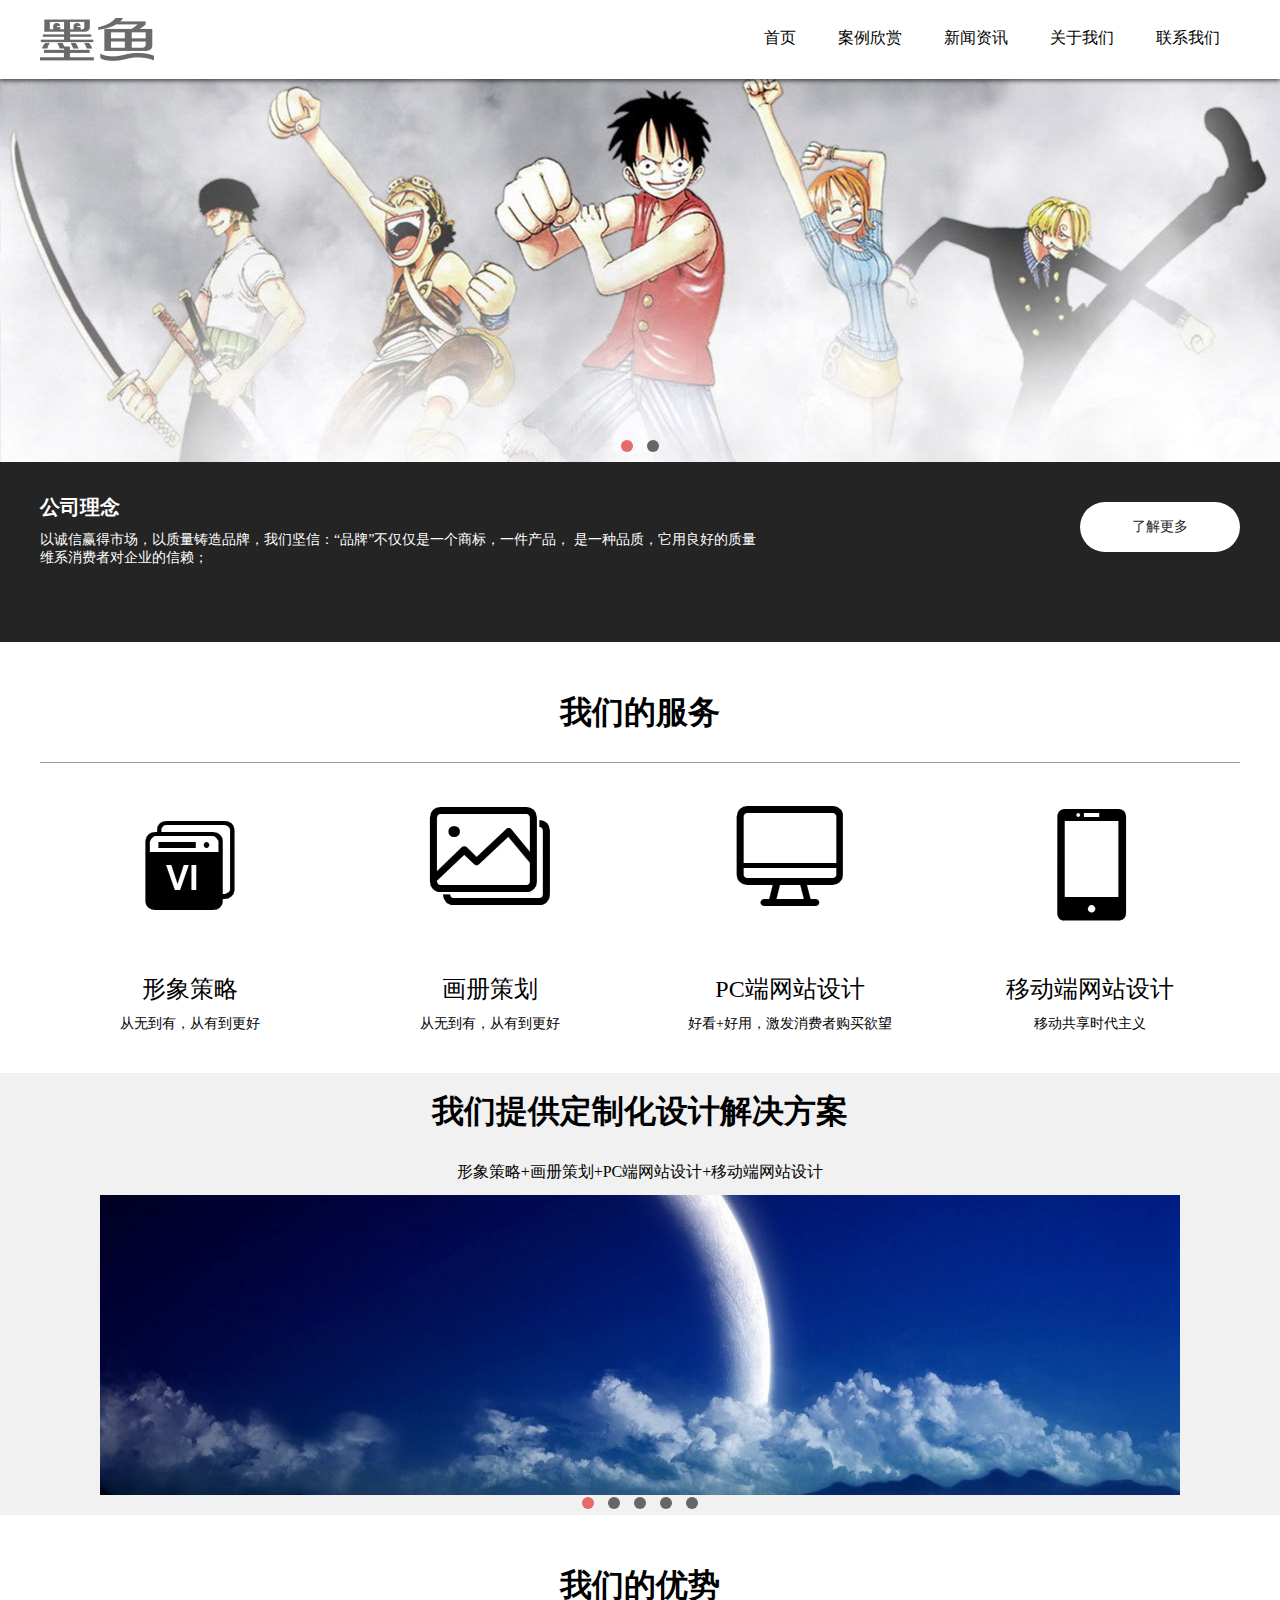
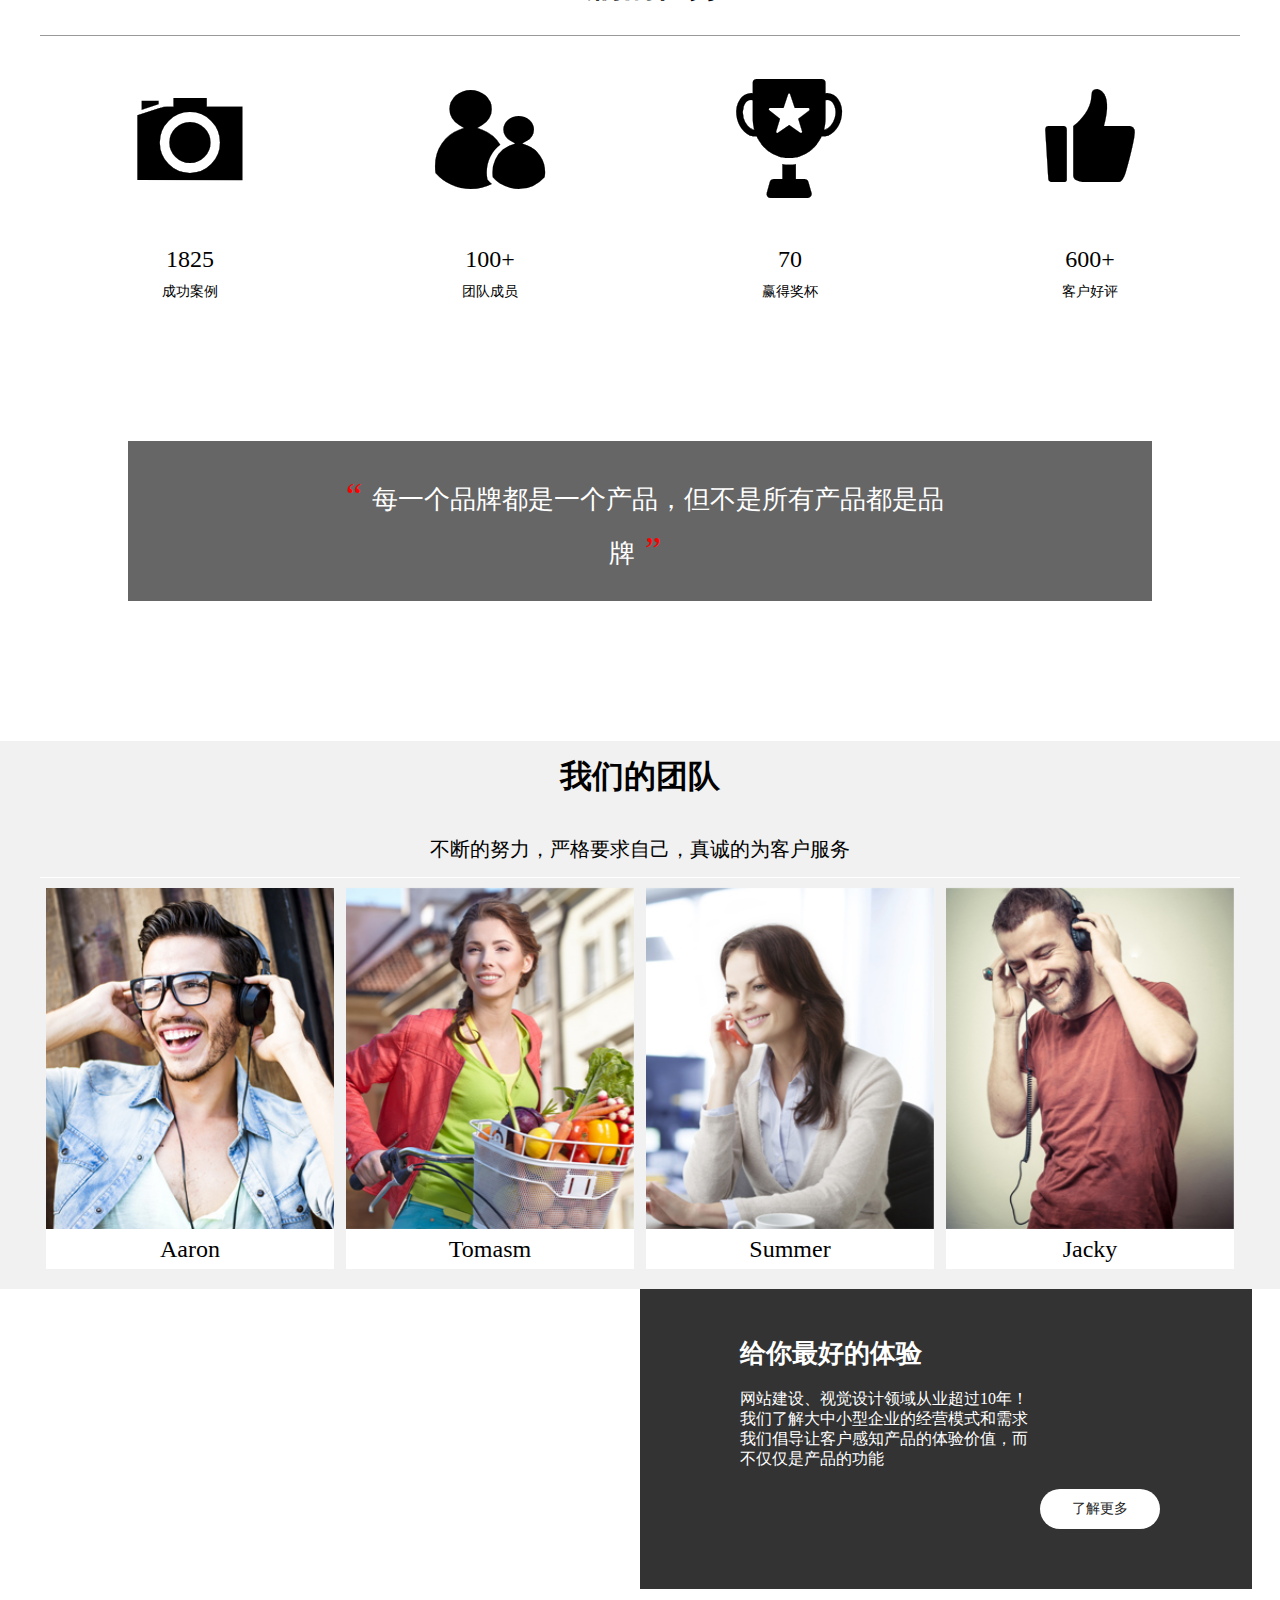
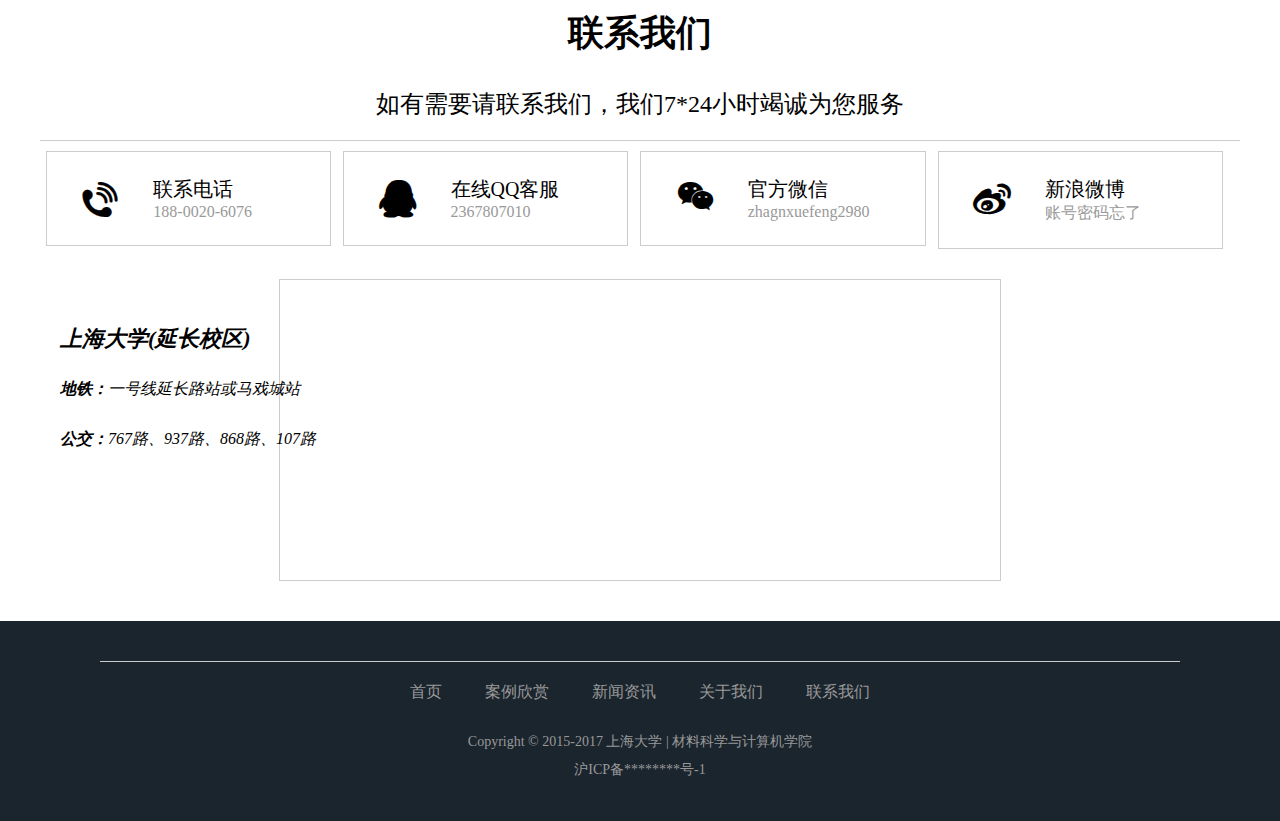
<file: index.html>
<!DOCTYPE html>
<html>
<head>
	<title>index</title>
	<meta charset="utf-8">
	<meta id="viewport" name="viewport" content="width=device-width, initial-scale=1.0,user-scalable=no">
	<link rel="stylesheet" type="text/css" href="style/reset.css">
	<link rel="stylesheet" type="text/css" href="style/common.css">
	<link rel="stylesheet" type="text/css" href="style/pad.css" media="(min-width:768px)">
	<link rel="stylesheet" type="text/css" href="style/pc.css" media="(min-width:1000px)">
	<link rel="stylesheet" type="text/css" href="style/pc-w.css" media="(min-width:1200px)">
</head>
<body>
	<header class="g-header">
		<div class="pub-width clearfix">
			<a href="#" class="u-logo fl"></a>
			<span class="iconfont fr u-menu menu-hide">&#xe648;</span>
			<ul class="m-nav">
				<li><a href="javascript:;">首页</a></li>
                <li><a href="javascript:;">案例欣赏</a></li>
                <li><a href="javascript:;">新闻资讯</a></li>
                <li><a href="javascript:;">关于我们</a></li>
                <li><a href="javascript:;">联系我们</a></li>
			</ul>
		</div>
	</header>

	<div class="g-banner">
		<ul>
			<li><img src="images/banner/3.jpg"></li>
			<!--
			<li><img src="images/banner/2.jpg"></li>
			-->
		</ul>
		<div class="u-dot">
			<a href="javascript:;" class="current"></a>
			<a href="javascript:;"></a>
		</div>
	</div>

	<div class="g-concept">
		<div class="pub-width clearfix">
			<div class="m-concept-text fl">
				<h4>公司理念</h4>
				<p>以诚信赢得市场，以质量铸造品牌，我们坚信：“品牌”不仅仅是一个商标，一件产品，
				是一种品质，它用良好的质量维系消费者对企业的信赖；</p>
			</div>
			<a href="javascript:;" class="u-btn u-btn-white u-btn-concept fr">了解更多</a>
		</div>
	</div>

	<div class="g-service">
		<div class="pub-width clearfix">
			<div class="u-serviceTitle">
				<h3>我们的服务</h3>
			</div>
			<div class="m-service-box">
				<ul class="m-service">
					<li class="m-service-list fl">
						<span class="iconfont m-service-listIcon">&#xe603;</span>
						<h4>形象策略</h4>
						<p>从无到有，从有到更好</p>
					</li>
					<li class="m-service-list fl">
						<span class="iconfont m-service-listIcon">&#xe75f;</span>
						<h4>画册策划</h4>
						<p>从无到有，从有到更好</p>
					</li>
					<li class="m-service-list fl">
						<span class="iconfont m-service-listIcon">&#xe67b;</span>
						<h4>PC端网站设计</h4>
						<p>好看+好用，激发消费者购买欲望</p>
					</li>
					<li class="m-service-list fl">
						<span class="iconfont m-service-listIcon">&#xe60d;</span>
						<h4>移动端网站设计</h4>
						<p>移动共享时代主义</p>
					</li>
				</ul>
			</div>
			<div class="u-dot m-service-dot">
				<a href="javascript:;" class="current"></a>
				<a href="javascript:;"></a>
				<a href="javascript:;"></a>
				<a href="javascript:;"></a>
			</div>
		</div>		
	</div>

	<!--我们提供定制化设计解决方案-->
	<div class="g-solution">
		<div class="pub-width">
			<div class="m-solution-text">
				<h3>我们提供定制化设计解决方案</h3>
				<p>形象策略+画册策划+PC端网站设计+移动端网站设计</p>
			</div>
			<ul class="m-solution-imgs clearfix">
				<li class="u-solution-item fl"><a href="javascript:;"><img src="images/solution/2.jpg"></a></li>
				<li class="u-solution-item fl"><a href="javascript:;"><img src="images/solution/2.jpg"></a></li>
				<li class="u-solution-item fl"><a href="javascript:;"><img src="images/solution/1.jpg"></a></li>
				<li class="u-solution-item fl"><a href="javascript:;"><img src="images/solution/2.jpg"></a></li>
				<li class="u-solution-item fl"><a href="javascript:;"><img src="images/solution/1.jpg"></a></li>
			</ul>
			<div class="u-dot">
				<a href="javascript:;" class="current"></a>
				<a href="javascript:;"></a>
				<a href="javascript:;"></a>
				<a href="javascript:;"></a>
				<a href="javascript:;"></a>
			</div>
		</div>
	</div>

	<!--我们的优势-->
	<div class="g-service">
		<div class="pub-width clearfix">
			<div class="u-serviceTitle">
				<h3>我们的优势</h3>
			</div>
			<div class="m-service-box">
				<ul class="m-service">
					<li class="m-service-list fl">
						<span class="iconfont m-service-listIcon">&#xe600;</span>
						<h4>1825</h4>
						<p>成功案例</p>
					</li>
					<li class="m-service-list fl">
						<span class="iconfont m-service-listIcon">&#xe604;</span>
						<h4>100+</h4>
						<p>团队成员</p>
					</li>
					<li class="m-service-list fl">
						<span class="iconfont m-service-listIcon">&#xe609;</span>
						<h4>70</h4>
						<p>赢得奖杯</p>
					</li>
					<li class="m-service-list fl">
						<span class="iconfont m-service-listIcon">&#xe608;</span>
						<h4>600+</h4>
						<p>客户好评</p>
					</li>
				</ul>
			</div>
			<div class="u-dot m-service-dot">
				<a href="javascript:;" class="current"></a>
				<a href="javascript:;"></a>
				<a href="javascript:;"></a>
				<a href="javascript:;"></a>
			</div>
		</div>		
	</div>
	<!--产品与品牌-->
	<section class="g-brand">
		<div class="m-brand">
			<div class="u-brand-text"><span>“</span>每一个品牌都是一个产品，但不是所有产品都是品牌<span>”</span></div>
		</div>
	</section>

	<!--我们的团队-->
	<section class="g-team clearfix">
		<div class="pub-width ">
			<div class="m-team-text">
				<h3>我们的团队</h3>
				<p>不断的努力，严格要求自己，真诚的为客户服务</p>
			</div>
			<!--头像-->
			<div class="m-team-members clearfix">
				<div class="m-team-itembox fl">
					<div class="m-team-item">
						<a href="javascript:;">
							<img src="images/td/td1.jpg">
							<div class="u-team-member-info">
								<h4>资深网页设计师</h4>
								<p>十年网页设计经验</p>
							</div>
						</a>
					</div>
					<p class="u-team-member-name">Aaron</p>
				</div>
				<div class="m-team-itembox fl hide pad-show">
					<div class="m-team-item">
						<a href="javascript:;">
							<img src="images/td/td2.jpg">
							<div class="u-team-member-info">
								<h4>资深网页设计师</h4>
								<p>十年网页设计经验</p>
							</div>
						</a>
					</div>
					<p class="u-team-member-name">Tomasm</p>
				</div>
				<div class="m-team-itembox fl hide">
					<div class="m-team-item">
						<a href="javascript:;">
							<img src="images/td/td3.jpg">
							<div class="u-team-member-info">
								<h4>资深网页设计师</h4>
								<p>十年网页设计经验</p>
							</div>
						</a>
					</div>
					<p class="u-team-member-name">Summer</p>
				</div>
				<div class="m-team-itembox fl hide">
					<div class="m-team-item">
						<a href="javascript:;">
							<img src="images/td/td4.jpg">
							<div class="u-team-member-info">
								<h4>资深网页设计师</h4>
								<p>十年网页设计经验</p>
							</div>
						</a>
					</div>
					<p class="u-team-member-name">Jacky</p>
				</div>
			</div>
		</div>				
	</section>

	<!--给你最好的体验-->
	<section class="g-value">
		<div class="m-value-info">
			<h4>给你最好的体验</h4>
			<p> 网站建设、视觉设计领域从业超过10年！<br>
				我们了解大中小型企业的经营模式和需求<br>
				我们倡导让客户感知产品的体验价值，而<br>
				不仅仅是产品的功能
			</p>
			<a href="javascript:;" class="u-btn u-btn-white u-btn-value">了解更多</a>
		</div>
	</section>
	<!--联系我们-->
	<section class="g-contact">
		<div class="pub-width clearfix">
			<div class="m-contact-text">
				<h3>联系我们</h3>
				<p>如有需要请联系我们，我们7*24小时竭诚为您服务</p>
			</div>
			<div class="m-contact-way fl">
				<div class="clearfix">
					<span class="u-contact-icon iconfont fl">&#xe60c;</span>
					<div class="u-contact-info fl">
						<span>联系电话</span>
						<p>188-0020-6076</p>
					</div>
				</div>
			</div>
			<div class="m-contact-way fl">
				<div class="clearfix">
					<span class="u-contact-icon iconfont fl">&#xe63d;</span>
					<div class="u-contact-info fl">
						<span>在线QQ客服</span>
						<p>2367807010</p>
					</div>
				</div>
			</div>
			<div class="m-contact-way fl">
				<div class="clearfix">
					<span class="u-contact-icon iconfont fl">&#xe613;</span>
					<div class="u-contact-info fl">
						<span>官方微信</span>
						<p>zhagnxuefeng2980</p>
					</div>
				</div>
			</div>
			<div class="m-contact-way fl">
				<div class="clearfix">
					<span class="u-contact-icon iconfont fl">&#xe60a;</span>
					<div class="u-contact-info fl">
						<span>新浪微博</span>
						<p>账号密码忘了</p>
					</div>
				</div>
			</div>
		</div>
	</section>

	<!--地址-->
	<address class="pub-width">
		<div class="m-address clearfix">
			<div class="u-transport fl">
				<h4>上海大学(延长校区)</h4>
				<p><strong>地铁：</strong>一号线延长路站或马戏城站</p>
				<p><strong>公交：</strong>767路、937路、868路、107路</p>
			</div>
			<div id="map"></div>
		</div>	
	</address>	


	<footer>
		<div class="pub-width">
			<div class="m-copyright">
				<div class="m-copyright-top">
					<span>首页</span>
					<span>案例欣赏</span>
					<span>新闻资讯</span>
					<span>关于我们</span>
					<span>联系我们</span>
				</div>
				<p>Copyright © 2015-2017 上海大学 | 材料科学与计算机学院</p>
				<p>沪ICP备********号-1</p>
			</div>
		</div>
	</footer>


	<script type="text/javascript" src="http://api.map.baidu.com/api?v=2.0&ak=D5v1yBvq8UfoQe7Kp97cDKzhAa7dxPcM"></script>
	<script type="text/javascript">
    //创建和初始化地图函数：
    function initMap(){
      createMap();//创建地图
      setMapEvent();//设置地图事件
      addMapControl();//向地图添加控件
      addMapOverlay();//向地图添加覆盖物
    }
    function createMap(){ 
      map = new BMap.Map("map"); 
      map.centerAndZoom(new BMap.Point(121.46509,31.283666),18);
    }
    function setMapEvent(){
      map.enableScrollWheelZoom();
      map.enableKeyboard();
      map.enableDragging();
      map.enableDoubleClickZoom()
    }
    function addClickHandler(target,window){
      target.addEventListener("click",function(){
        target.openInfoWindow(window);
      });
    }
    function addMapOverlay(){
      var markers = [
        {content:"My address",title:"ZhangFengfeng",imageOffset: {width:0,height:3},position:{lat:31.283412,lng:121.464003}}
      ];
      for(var index = 0; index < markers.length; index++ ){
        var point = new BMap.Point(markers[index].position.lng,markers[index].position.lat);
        var marker = new BMap.Marker(point,{icon:new BMap.Icon("http://api.map.baidu.com/lbsapi/createmap/images/icon.png",new BMap.Size(20,25),{
          imageOffset: new BMap.Size(markers[index].imageOffset.width,markers[index].imageOffset.height)
        })});
        var label = new BMap.Label(markers[index].title,{offset: new BMap.Size(25,5)});
        var opts = {
          width: 200,
          title: markers[index].title,
          enableMessage: false
        };
        var infoWindow = new BMap.InfoWindow(markers[index].content,opts);
        marker.setLabel(label);
        addClickHandler(marker,infoWindow);
        map.addOverlay(marker);
      };
    }
    //向地图添加控件
    function addMapControl(){
      var scaleControl = new BMap.ScaleControl({anchor:BMAP_ANCHOR_BOTTOM_LEFT});
      scaleControl.setUnit(BMAP_UNIT_IMPERIAL);
      map.addControl(scaleControl);
      var navControl = new BMap.NavigationControl({anchor:BMAP_ANCHOR_TOP_LEFT,type:BMAP_NAVIGATION_CONTROL_LARGE});
      map.addControl(navControl);
      var overviewControl = new BMap.OverviewMapControl({anchor:BMAP_ANCHOR_BOTTOM_RIGHT,isOpen:true});
      map.addControl(overviewControl);
    }
    var map;
      initMap();
  </script>
</body>
</html>
</file>
<file: style/common.css>
@charset "UTF-8";

@font-face {
    font-family: 'iconfont';
    src: url('../font/iconfont.eot');
    src: url('../font/iconfont.eot?#iefix') format('embedded-opentype'), 
		 url('../font/iconfont.woff') format('woff'), 
		 url('../font/iconfont.ttf') format('truetype'), 
		 url('../font/iconfont.svg#iconfont') format('svg');
}
.iconfont {
    font-family: "iconfont" !important;
    font-size: 16px;
    font-style: normal;
    -webkit-font-smoothing: antialiased;
    -webkit-text-stroke-width: 0.2px;
    -moz-osx-font-smoothing: grayscale;
}



/*公用样式*/
.u-logo{
	width: 64px;
	height: 24px;
	background-image: url(../images/logo.jpg);
	background-size: cover;
}
.pub-width{
	padding-left: 16px;
	padding-right: 16px; 
}
.u-dot{
	text-align: center;
	font-size: 0;
}
.u-dot .current {
    background-color: #E76A6A;
}
.u-dot a{
	display: inline-block;
	width: 12px;
	height: 12px;
	border-radius: 50%;	
	margin: 0 7px;
	background-color:#666;
}
.u-btn{
	display: inline-block;
    height: 40px;
    font-size: 14px;
    line-height: 40px;
    text-align: center;
    border-radius: 20px;
}
.u-btn:hover{
	background-color: red;
	color: #fff;
}
.u-btn-white{
    background-color: #fff;
    color: #242424;
}
.u-btn-concept{
	width: 100px;
	margin-top: 40px;
}


/*头部*/
.g-header{
	padding-top: 18px;
    padding-bottom: 18px;
    background-color: #fff;
    position: relative;
    box-shadow: 0 2px 4px rgba(0,0,0,.6);
    z-index: 4;
    overflow: hidden;
}
.u-menu{
	font-size: 24px;
	height: 24px;
	line-height: 24px;
	display: inline-block;
}
.m-nav{
	position: absolute;
	right: 0;
	top: 60px;
	width: 160px;
	transform: translateX(100%);
	background-color:  #000;
}
.m-nav li{
	border-bottom: 1px solid #999;
}
.m-nav li>a{
	display: inline-block;
	padding-left: 2em;
	color: #fff;
	font-size: 16px;
	height: 40px;
	line-height:40px;
}

/*公司理念*/
.g-concept{
	width: 100%;
	height: 160px;
	padding-top: 20px;
	background-color:#242424;	
}
.m-concept-text{
	color: #fff;
	width: 60%;
	padding: 1em 0;
}
.m-concept-text h4{
	font-size: 20px;
}
.m-concept-text p{
    padding-top: 10px;
    font-size: 14px;
}


/*焦点图*/
.g-banner{	
	position: relative;
	z-index: 3;
}
.g-banner img{
	width: 100%;
}
.g-banner .u-dot{
	position: absolute;
	left: 0;
	bottom: 10px;
	width: 100%;
}


/*我们的服务*/
.g-service{
	width: 100%;
	text-align: center;
	padding: 20px 0;
	background-color: #fff;
}
.u-serviceTitle {
	width: 100%;
	border-bottom: 1px solid #999;
	height: 60px;
	line-height: 60px;
}
.u-serviceTitle h3{
	font-size: 32px;
	font-family: "Microsoft YaHei";
}
.m-service-box{
	width: 100%;
	text-align: center;
	overflow: hidden;
}
.m-service{
	width: 400%;
	float: left;
}
.m-service-list{
	width: 25%;
}
.m-service-listIcon{
	height: 200px;
	line-height: 200px;
	font-size: 120px;
}
.m-service-listIcon:hover{
	color: red;
	cursor: pointer;
}
.m-service-list h4{
	font-size: 24px;
	font-weight: 400;
	padding-top: 10px;
	padding-bottom: 10px;
}
.m-service-list p{
	font-size: 14px;
	margin-bottom: 20px;
}
.g-service .u-dot{
	width: 100%;
	bottom: 10px;
}

/*我们提供定制化设计解决方案*/
.g-solution{
	position: relative;
	width: 100%;
	padding: 20px 0;
	background-color: rgb(241,241,241);
}
.g-solution>div{
	overflow: hidden;
}
.m-solution-text{
	width: 100%;
	text-align: center;
}
.m-solution-text h3{
	font-size: 24px;
	line-height: 30px;
}
.m-solution-text p{
	font-size: 14px;
	line-height: 20px;
	padding: 10px 0;
}
.m-solution-imgs{
	width: 500%; 
}
.u-solution-item{
	width: 18%;
	height: 300px;
	margin: 0 1%;
}
.u-solution-item img{
	width: 100%;
}
.g-solution .u-dot{
	position: absolute;
	width: 100%;
	left: 0;
	bottom: 6px;
}


/*产品与品牌*/
.g-brand{
	width: 100%;
	height: 300px;
	padding-top: 100px;
	background:url(../images/layout/1.jpg) center center no-repeat fixed;
}
.m-brand{
	width: 90%;
	height: 140px;
	padding-top: 30px;
	padding-bottom: 30px;
	margin:0 auto;
	color: #fff;
	background-color: rgba(0,0,0,.6);
}
.u-brand-text{
	width: 90%;
	height: 140px;
	line-height: 70px;
	margin: 0 auto;	
	font-size: 22px;
	text-align: center;
}
.u-brand-text span{
	font-size: 36px;
	margin: 0 10px;
	color: red;
}
/*团队*/
.g-team{
	width: 100%;
	padding-bottom: 20px;
	overflow: hidden;
	background-color: rgb(241,241,241);
}
.m-team-text{
	width: 100%;
	text-align: center;
	padding-top: 20px;
	padding-bottom: 20px;
	border-bottom: 1px solid #fff;
}
.m-team-text h3{
	font-size: 24px;
	height: 30px;
	line-height: 30px;

}
.m-team-text p{
	font-size: 16px;
	height: 20px;
	line-height: 20px;
	padding-top: 16px;
}




/*团队头像*/
.m-team-itembox{
	width: 100%;
}
.m-team-item{
	position: relative;
	width: 96%;
	margin: 0 2%;
	text-align: center;
	margin-top: 10px;
}
.m-team-item img{
	width: 100%;
}
.u-team-member-info{
	background-color: rgba(0,0,0,.6);
	text-align: center;
	position: absolute;
	left: 0;
	top: 0;
	width: 100%;
	height: 100%;
	opacity: 0;
	transition: .4s ease-in;
}
.u-team-member-info h4{
	margin-top: 40%;
	font-size: 16px;
	padding-bottom: 30px;
}
.u-team-member-info p{
	font-size: 12px;
}
.u-team-member-info h4,.u-team-member-info p{
	color: #fff;
	opacity: 0;
	transform: scale(3);
	transition: .4s ease-in;
}
.u-team-member-info:hover{
	opacity: 1;
}
.u-team-member-info:hover h4,.u-team-member-info:hover p{
	opacity: 1;
}
.u-team-member-name{
	width: 96%;
	margin: 0 2%;
	text-align: center;
	height: 40px;
	line-height: 40px;
	font-size: 24px;
	background-color: #fff;
}

/*给你最好的体验*/
.g-value{
	width: 100%;
	height: 300px;
	background:url(../images/layout/2.jpg) center center no-repeat fixed;
}
.m-value-info{
	width: 90%;
	margin: 0 5%;
	height: 250px;
	padding-top: 50px;
	text-align: center;
	color: #fff;
	background-color: rgba(0,0,0,.8);
}
.m-value-info h4{
	height: 30px;
	line-height: 30px;
	font-size: 24px;
	padding-bottom: 20px;
}
.m-value-info p{
	line-height: 20px;
	font-size: 16px;
	padding-bottom: 20px;
}
.u-btn-value{
	width: 120px;
	font-size: 14px;
}


/*联系我们*/
.g-contact{
	width: 100%;
}
.m-contact-text{
	text-align: center;
	padding-top: 20px;
	padding-bottom: 20px; 
	border-bottom: 1px solid #ccc;
}
.m-contact-text h3{
	font-size: 24px;
	padding-bottom: 20px;
}
.m-contact-text p{
	font-size: 14px;
}

/*联系我们-----联系方式*/
.m-contact-way{
	padding: 5%;
	width: 90%;
	border: 1px solid #ccc;
	margin: 10px 0;
}
.u-contact-icon{
	display: block;
	width: 30%;
	font-size: 50px;
}
.u-contact-info{
	width: 60%;
}
.u-contact-info span{
	font-size: 20px;
}
.u-contact-info p{
	font-size: 16px;
	color: #999;
}

/*地图*/
.m-address{
	padding: 10px 5px;
}
.u-transport{
	width: 100%;
	padding-top: 20px;
	padding-left: 10px;
}
.u-transport h4{
	font-size: 20px;
	height: 30px;
	line-height: 30px;
	padding-bottom:10px; 	
}
.u-transport strong,.u-transport p{
	font-size: 16px;
	height: 20px;
	line-height: 20px;
	padding-bottom: 10px;
}
#map{
	width: 96%;
	margin: 0 auto;
	height:300px;
	border:#ccc solid 1px;
	font-size:12px
}


/*footer*/
footer{
	width: 100%;
	background-color: rgb(27,37,46);
	height: 160px;
	margin-top: 20px;
	padding-top: 40px;
}
.m-copyright{	
	width: 90%;
	margin: 0 auto;
	color: #fff;
	border-top: 1px solid #ccc;
}

.m-copyright{
	text-align: center;
}
.m-copyright-top{
	padding: 20px 0;
}
.m-copyright span{
	width: 100px;
	font-size: 16px;
	color: #999;
	margin:0 20px;
}
.m-copyright p{
	font-size: 14px;
	padding-top: 10px;
	color: #999;
}
</file>
<file: style/pad.css>
@charset "UTF-8";


/*头部*/
.menu-hide{
	display: none;
}
.m-nav{
	position: static;
	float: right;
	transform: translateX(0);
	width: auto;
	height: auto;
	padding: 0 20px;
	background-color: transparent;
}
.m-nav li{
	float: left;
	border-bottom: none;
	line-height: 43px;
    height: 43px;
    margin-left: 10px;
}
.m-nav li>a{
	color: #000;
}

/*我们的服务*/
.m-service{
	width: 200%;
}


/*品牌与产品*/
.m-brand{
	width: 80%;
	height: 100px;
}
.u-brand-text{
	width: 60%;
	height: 100px;
	line-height: 50px;
	margin: 0 auto;	
	font-size: 26px;
	text-align: center;
}


/*团队*/
.m-team-itembox{
	width:50%;
}
.pad-show{
	display: block;
}
.u-team-member-info h4{
	margin-top: 40%;
	font-size: 20px;
	padding-bottom: 20px;
}
.u-team-member-info p{
	font-size: 14px;
}



/*给你最好的体验*/




/*联系我们-----联系方式*/
.m-contact-way{
	width: 37.6%;
	margin: 0 1%;
	border: 1px solid #ccc;
	margin-top: 10px;
	margin-bottom: 10px;
}
.u-contact-icon{
	display: block;
	width: 40%;
	text-align: center;
	font-size: 50px;
}
.u-contact-info{
	width:55%;
}
.u-contact-info span{
	font-size: 22px;
}
.u-contact-info p{
	font-size: 18px;
	color: #999;
}


/*地图*/
.m-address{
	padding: 10px 0;
}
.u-transport{
	width: 100%;
	padding-top: 40px;
	padding-left: 20px;
}
.u-transport h4{
	font-size: 22px;
	height: 40px;
	line-height: 40px;	
}
.u-transport strong,.u-transport p{
	font-size: 16px;
	height: 40px;
	line-height: 40px;
}
#map{
	width: 98%;
	height:300px;
	border:#ccc solid 1px;
	font-size:12px
}
</file>
<file: style/pc.css>
@charset "UTF-8";

/*公用样式*/
.pub-width{
	padding-left: 0;
    padding-right: 0;
    width: 1000px;
    margin-left: auto;
    margin-right: auto;
}





/*头部*/
.u-logo{
	width: 114px;
	height: 43px;
}


/*公司理念*/
.u-btn-concept{
    width: 160px;
    height: 50px;
    line-height: 50px;
    border-radius: 25px;
    margin-top: 20px;
}



/*我们的服务*/
.u-serviceTitle{
	height: 100px;
	line-height: 100px;
}
.m-service{
	width: 100%;
}
.m-service-dot{
	display: none;
}



/*解决方案*/
.m-solution-text h3{
	font-size: 32px;
	line-height: 36px;
	padding-bottom: 20px;
}
.m-solution-text p{
	font-size: 16px;
	line-height: 22px;
	padding: 12px 0;
}



/*品牌与产品*/
.m-brand{
	width: 80%;
	height: 100px;
}
.u-brand-text{
	width: 60%;
	height: 100px;
	line-height: 50px;
	margin: 0 auto;	
	font-size: 26px;
	text-align: center;
}

/*我们的团队*/
.m-team-itembox{
	width:25%;
	display: block;
}
.u-team-member-info h4{
	margin-top: 40%;
	font-size: 12px;
	padding-bottom: 20px;
}
.u-team-member-info p{
	font-size: 12px;
}
.m-team-text h3{
	font-size: 32px;
	padding-bottom: 30px;
}
.m-team-text p{
	font-size: 20px;
	line-height: 24px;
	padding-top: 16px;
}

/*给你最好的体验*/
.m-value-info{
	width: 40%;
	margin-left:50%;
	text-align: left;
	padding-left: 20px;
}
.m-value-info h4{
	height: 30px;
	line-height: 30px;
	font-size:26px;
	padding-bottom: 20px;
}
.u-btn-value{
	margin-left: 250px;
}


/*联系我们*/
.m-contact-text h3{
	font-size: 36px;
	padding-bottom: 30px;
}
.m-contact-text p{
	font-size: 24px;
}
/*联系我们-----联系方式*/
.m-contact-way{
	padding: 2%;
	width: 19.6%;
	margin: 0 .5%;
	border: 1px solid #ccc;
	margin-top: 10px;
	margin-bottom: 10px;
}
.u-contact-icon{
	display: block;
	width: 25%;
	font-size: 40px;
}
.u-contact-info{
	width:65%;
	padding-left: 10%;
}
.u-contact-info span{
	font-size: 20px;
}
.u-contact-info p{
	font-size: 16px;
	color: #999;
}


/*地图*/
.m-address{
	padding: 20px 0;
}
.u-transport{
	width: 35%;
	padding-top: 40px;
	padding-left: 20px;
}
.u-transport h4{
	font-size: 22px;
	height: 40px;
	line-height: 40px;	
}
.u-transport strong,.u-transport p{
	font-size: 16px;
	height: 40px;
	line-height: 40px;
}
#map{
	width: 60%;
	height:300px;
	border:#ccc solid 1px;
	font-size:12px
}
</file>
<file: style/pc-w.css>
@charset "UTF-8";

.pub-width{
    width: 1200px;
}





/*给你最好的体验*/
.m-value-info{
	width: 40%;
	margin-left:50%;
	text-align: left;
	padding-left: 100px;
}
.m-value-info h4{
	height: 30px;
	line-height: 30px;
	font-size:26px;
	padding-bottom: 20px;
}
.u-btn-value{
	margin-left: 300px;
}
</file>
